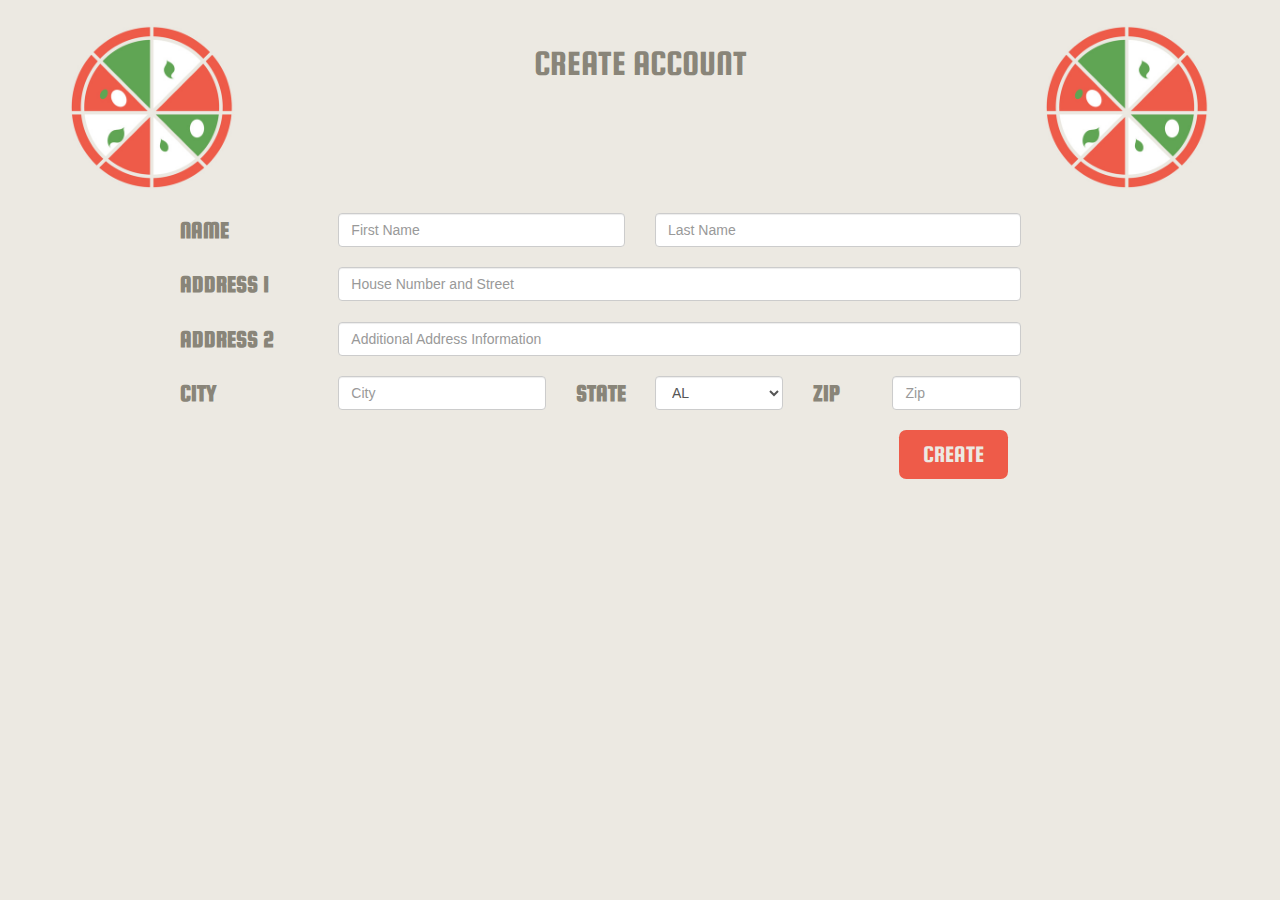
<file: app/views/App/create_account.html>
<!DOCTYPE html>
<html>
  <head>
    <link rel="icon" href="/public/images/pizza-32.png" type="image/png">
    <link rel="stylesheet" href="/public/css/app.css">
    <link rel="stylesheet" href="/public/css/order.css">
    <title>Italian Ristorante</title>
  </head>
  <body class="container">
    <div class="row">
      <div class="col-sm-2">
        <img src="/public/images/pizza.png" alt="" class="img-responsive">
      </div>
      <div class="col-sm-8 text-center">
        <h1>Create Account</h1>
      </div>
      <div class="col-sm-2">
        <img src="/public/images/pizza.png" alt="" class="img-responsive">
      </div>
    </div>
    <form class="form-horizontal col-sm-10 col-sm-offset-1" action="" method="post">
      <div class="form-group">
        <label for="firstName" class="col-sm-2">Name</label>
        <div class="col-sm-4">
          <input id="firstName" name="firstName"
            type="text" class="form-control" placeholder="First Name">
        </div>
        <div class="col-sm-5">
          <input id="lastName" name="lastName"
            type="text" class="form-control" placeholder="Last Name">
        </div>
      </div>
      <div class="form-group">
        <label for="address1" class="col-sm-2">Address 1</label>
        <div class="col-sm-9">
          <input id="address1" name="address1"
            type="text" class="form-control" placeholder="House Number and Street">
        </div>
      </div>
      <div class="form-group">
        <label for="address2" class="col-sm-2">Address 2</label>
        <div class="col-sm-9">
          <input id="address1" name="address2"
            type="text" class="form-control" placeholder="Additional Address Information">
        </div>
      </div>
      <div class="form-group">
        <label for="city" class="col-sm-2">City</label>
        <div class="col-sm-3">
          <input id="city" name="city"
            type="text" class="form-control" placeholder="City">
        </div>
        <label for="state" class="col-sm-1">State</label>
        <div class="col-sm-2">
          <select name="state" id="state" class="form-control">
            <option value="AL">AL</option>
            <option value="AK">AK</option>
            <option value="AZ">AZ</option>
            <option value="AR">AR</option>
            <option value="CA">CA</option>
            <option value="CO">CO</option>
            <option value="CT">CT</option>
            <option value="DE">DE</option>
          </select>
        </div>
        <label for="zip" class="col-sm-1">Zip</label>
        <div class="col-sm-2">
          <input id="zip" name="zip"
            type="text" class="form-control" placeholder="Zip">
        </div>
      </div>
      <div class="text-right col-sm-11">
        <button type="submit">Create</button>
      </div>
    </form>
  </body>
  </html>
</file>
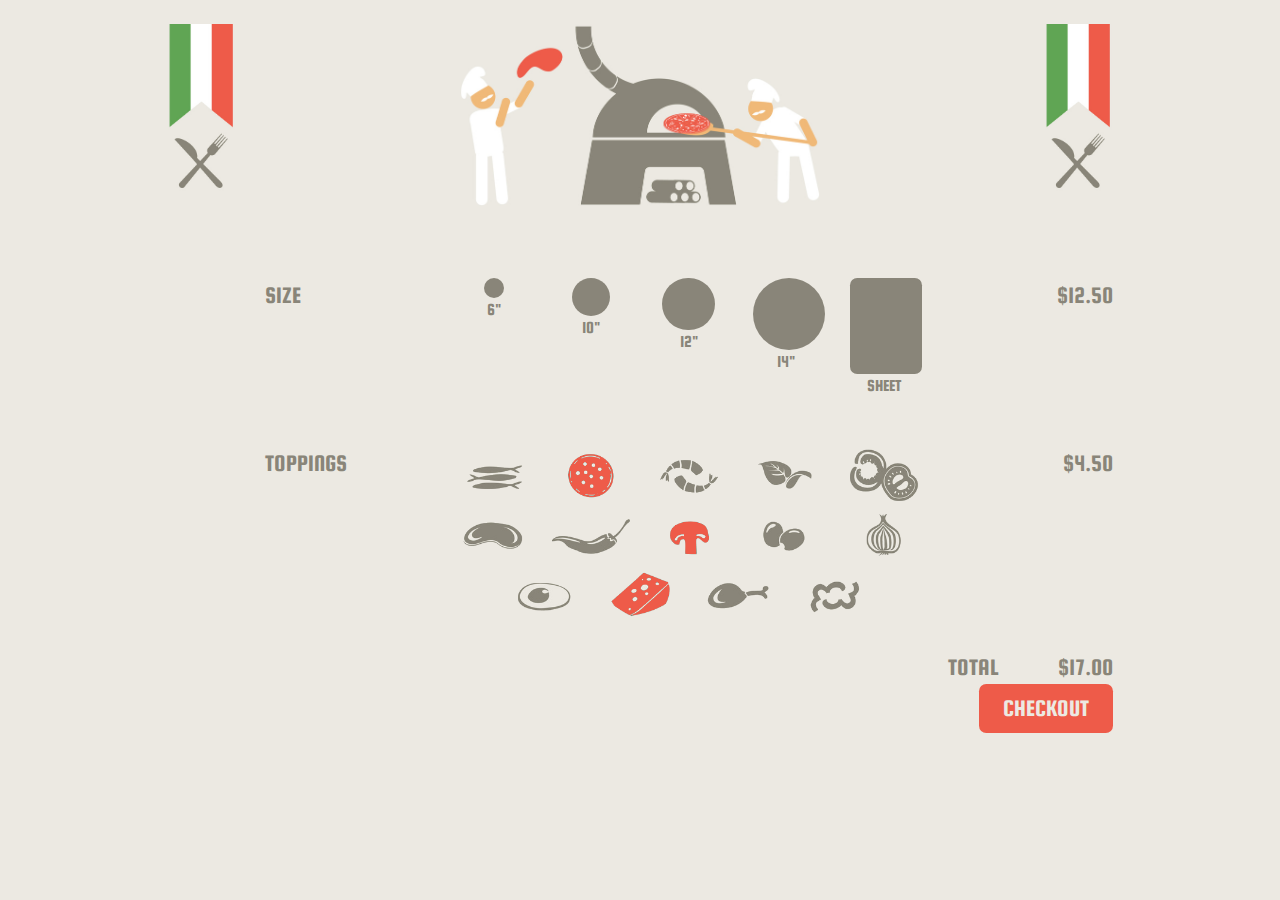
<file: app/views/App/order.html>
<!DOCTYPE html>
<html>
  <head>
    <link rel="icon" href="/public/images/pizza-32.png" type="image/png">
    <link rel="stylesheet" href="/public/css/app.css">
    <link rel="stylesheet" href="/public/css/order.css">
    <title>Italian Ristorante</title>
  </head>
  <body class="container">
    <div class="row">
      <div class="col-sm-1 col-sm-offset-1">
        <img src="/public/images/banner_vertical.png" alt="" class="img-responsive">
      </div>
      <div class="col-sm-4 col-sm-offset-2">
        <img src="/public/images/oven.png" alt="" class="img-responsive">
      </div>
      <div class="col-sm-1 col-sm-offset-2">
        <img src="/public/images/banner_vertical.png" alt="" class="img-responsive">
      </div>
    </div>
    <div class="row pizza-size">
      <div class="col-sm-2 col-sm-offset-2">
        <span>Size</span>
      </div>
      <div class="col-sm-1">
        <div class="size small" data-price="6">&nbsp;</div>
        <div class="text-small text-center">6"</div>
      </div>
      <div class="col-sm-1">
        <div class="size medium" data-price="8">&nbsp;</div>
        <div class="text-small text-center">10"</div>
      </div>
      <div class="col-sm-1">
        <div class="size large" data-price="10">&nbsp;</div>
        <div class="text-small text-center">12"</div>
      </div>
      <div class="col-sm-1">
        <div class="size x-large" data-price="12.5">&nbsp;</div>
        <div class="text-small text-center">14"</div>
      </div>
      <div class="col-sm-1" data-price="15">
        <div class="size sheet">&nbsp;</div>
        <div class="text-small text-center">Sheet</div>
      </div>
      <div class="col-sm-1 col-sm-offset-1 text-right">
        <span id="sizePrice">$12.50</span>
      </div>
    </div>
    <div class="row toppings">
      <div class="col-sm-2 col-sm-offset-2">
        <span>Toppings</span>
      </div>
      <div class="col-sm-6">
        <div class="row">
          <div class="col-sm-2" data-topping="anchovie">&nbsp;</div>
          <div class="col-sm-2 selected" data-topping="pepperoni">&nbsp;</div>
          <div class="col-sm-2" data-topping="shrimp">&nbsp;</div>
          <div class="col-sm-2" data-topping="spinach">&nbsp;</div>
          <div class="col-sm-2" data-topping="tomato">&nbsp;</div>
        </div>
        <div class="row">
          <div class="col-sm-2" data-topping="ham">&nbsp;</div>
          <div class="col-sm-2" data-topping="jalapeno">&nbsp;</div>
          <div class="col-sm-2 selected" data-topping="mushroom">&nbsp;</div>
          <div class="col-sm-2" data-topping="olive">&nbsp;</div>
          <div class="col-sm-2" data-topping="onion">&nbsp;</div>
        </div>
        <div class="row">
          <div class="col-sm-2 col-sm-offset-1" data-topping="avocado">&nbsp;</div>
          <div class="col-sm-2 selected" data-topping="cheese">&nbsp;</div>
          <div class="col-sm-2" data-topping="chicken">&nbsp;</div>
          <div class="col-sm-2" data-topping="green_pepper">&nbsp;</div>
        </div>
      </div>
      <div class="col-sm-1 text-right">
        <span id="toppingPrice">$4.50</span>
      </div>
    </div>

    <div class="row total">
      <div class="col-sm-1 col-sm-offset-9">
        <span>Total</span>
      </div>
      <div class="col-sm-1 text-right">
        <span id="totalPrice">$17.00</span>
      </div>
    </div>
    <div class="row">
      <div class="col-sm-11 text-right">
        <button id="submit">Checkout</button>
      </div>
    </div>
  </body>
</html>
</file>
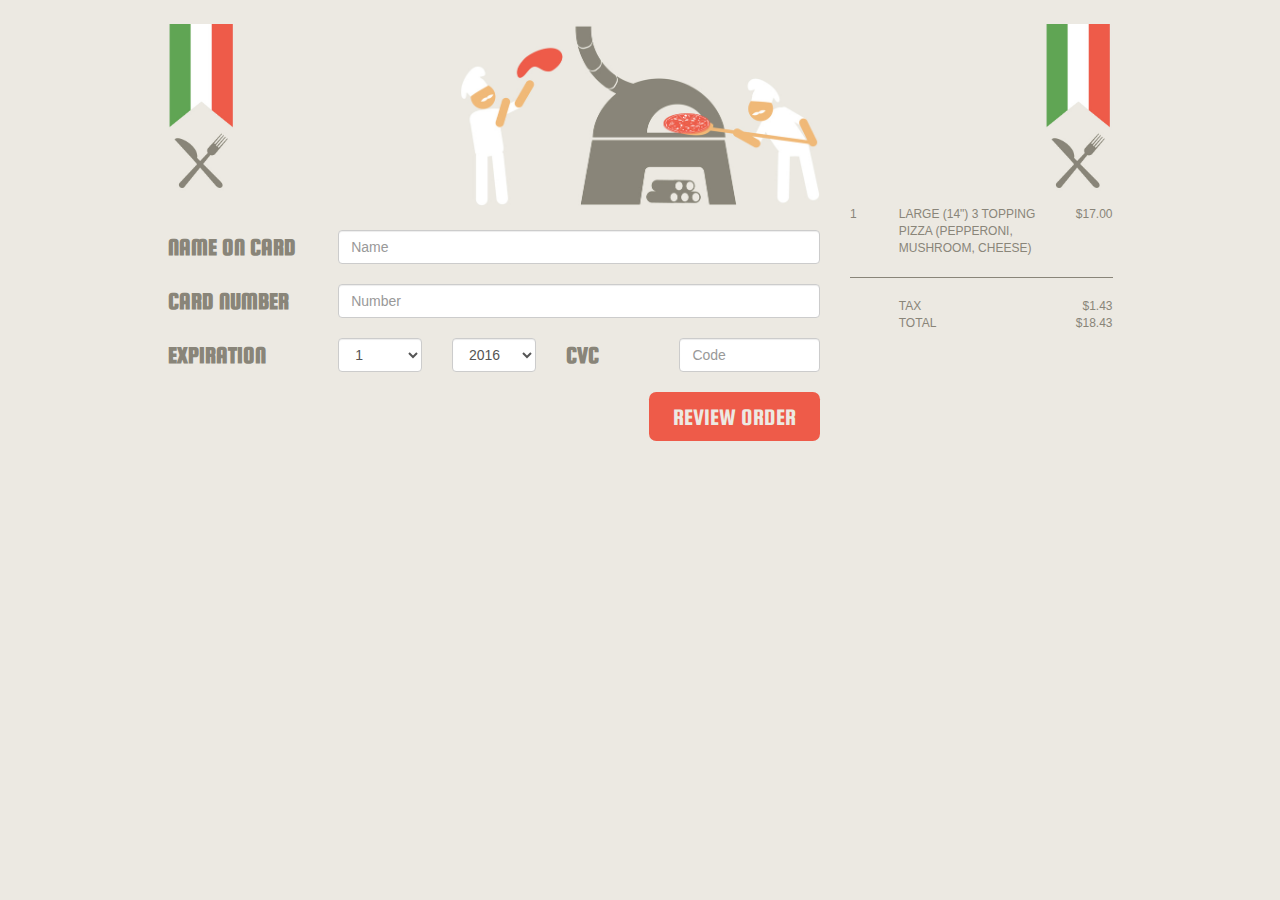
<file: app/views/App/payment.html>
<!DOCTYPE html>
<html>
  <head>
    <link rel="icon" href="/public/images/pizza-32.png" type="image/png">
    <link rel="stylesheet" href="/public/css/app.css">
	<link rel="stylesheet" href="/public/css/payment.css">
    <title>Italian Ristorante</title>
  </head>
  <body class="container">
    <div class="row">
      <div class="col-sm-1 col-sm-offset-1">
        <img src="/public/images/banner_vertical.png" alt="" class="img-responsive">
      </div>
      <div class="col-sm-4 col-sm-offset-2">
        <img src="/public/images/oven.png" alt="" class="img-responsive">
      </div>
      <div class="col-sm-1 col-sm-offset-2">
        <img src="/public/images/banner_vertical.png" alt="" class="img-responsive">
      </div>
    </div>
  	<div class="row">
  		<div class="col-sm-7 col-sm-offset-1">
  			<form class="form-horizontal" action="" method="post">
  				<div class="form-group">
  					<label for="nameOnCard" class="col-sm-3">Name on Card</label>
  					<div class="col-sm-9">
  						<input type="text" class="form-control" id="nameOnCard" name="nameOnCard" placeholder="Name">
  					</div>
  				</div>
  				<div class="form-group">
  					<label for="cardNumber" class="col-sm-3">Card Number</label>
  					<div class="col-sm-9">
  						<input type="text" class="form-control" id="cardNumber" name="cardNumber" placeholder="Number">
  					</div>
  				</div>
  				<div class="form-group">
  					<label for="month" class="col-sm-3">Expiration</label>
  					<div class="col-sm-2">
  						<select name="month" id="month" class="form-control">
  							<option value="1">1</option>
  							<option value="2">2</option>
  							<option value="3">3</option>
  							<option value="4">4</option>
  							<option value="5">5</option>
  							<option value="6">6</option>
  							<option value="7">7</option>
  							<option value="8">8</option>
  							<option value="9">9</option>
  							<option value="10">10</option>
  							<option value="11">11</option>
  							<option value="12">12</option>
  						</select>
  					</div>
  					<div class="col-sm-2">
  						<select name="year" id="year" class="form-control">
  							<option value="2016">2016</option>
  							<option value="2017">2017</option>
  							<option value="2018">2018</option>
  							<option value="2019">2019</option>
  						</select>
  					</div>
            <label for="securityCode" class="col-sm-2">CVC</label>
  					<div class="col-sm-3">
  						<input type="text" class="form-control" id="securityCode" name="securityCode" placeholder="Code">
  					</div>
  				</div>
  				<div class="text-right">
  					<button type="submit">Review Order</button>
  				</div>
  			</form>
  		</div>
  		<div class="col-sm-3 order-summary">
  			<div class="row">
  				<div class="col-sm-2">1</div>
  				<div class="col-sm-7">
  					Large (14") 3 Topping Pizza (Pepperoni, Mushroom, Cheese)
  				</div>
  				<div class="col-sm-3 text-right">
  					$17.00
  				</div>
  			</div>
  			<hr>
  			<div class="row">
  				<div class="col-sm-7 col-sm-offset-2">
  					Tax
  				</div>
  				<div class="col-sm-3 text-right">
  					$1.43
  				</div>
  			</div>
  			<div class="row">
  				<div class="col-sm-7 col-sm-offset-2">
  					Total
  				</div>
  				<div class="col-sm-3 text-right">
  					$18.43
  				</div>
  			</div>
  		</div>
  	</div>
  </body>
</html>
</file>
<file: public/css/order.css>
.pizza-size {
  margin-top: 3em;
}

.pizza-size .size {
  background-color: #898579;
  border-radius: 100%;
  margin: 0 auto;
}

.pizza-size .size:hover,
.pizza-size .size.selected {
  background-color: #ee5b49;
  pointer: cursor;
}

.pizza-size .small {
  width: 1em;
  height: 1em;
}

.pizza-size .medium {
  width: 1.6em;
  height: 1.6em;
}

.pizza-size .large {
  width: 2.2em;
  height: 2.2em;
}

.pizza-size .x-large {
  width: 3em;
  height: 3em;
}

.pizza-size .sheet {
  width: 3em;
  height: 4em;
  border-radius: 0.3em;
}

.toppings {
  margin-top: 2em;
}

.toppings div[data-topping] {
  background-size: contain;
  background-repeat:no-repeat;
  background-origin: 50%;
  background-position: 50%;
  height: 2.5em;
}

.total {
  margin-top: 1em;
}

button {
  backgrou
}

[data-topping=anchovie] {
  background-image: url(../images/toppings/anchovie.png);
}

[data-topping=anchovie].selected,
[data-topping=anchovie]:hover {
  background-image: url(../images/toppings/anchovie_hi.png);
}

[data-topping=pepperoni] {
  background-image: url(../images/toppings/pepperoni.png);
}

[data-topping=pepperoni].selected,
[data-topping=pepperoni]:hover {
  background-image: url(../images/toppings/pepperoni_hi.png);
}

[data-topping=shrimp] {
  background-image: url(../images/toppings/shrimp.png);
}

[data-topping=shrimp].selected,
[data-topping=shrimp]:hover {
  background-image: url(../images/toppings/shrimp_hi.png);
}

[data-topping=spinach] {
  background-image: url(../images/toppings/spinach.png);
}

[data-topping=spinach].selected,
[data-topping=spinach]:hover {
  background-image: url(../images/toppings/spinach_hi.png);
}

[data-topping=tomato] {
  background-image: url(../images/toppings/tomato.png);
}

[data-topping=tomato].selected,
[data-topping=tomato]:hover {
  background-image: url(../images/toppings/tomato_hi.png);
}

[data-topping=ham] {
  background-image: url(../images/toppings/ham.png);
}

[data-topping=ham].selected,
[data-topping=ham]:hover {
  background-image: url(../images/toppings/ham_hi.png);
}

[data-topping=jalapeno] {
  background-image: url(../images/toppings/jalapeno.png);
}

[data-topping=jalapeno].selected,
[data-topping=jalapeno]:hover {
  background-image: url(../images/toppings/jalapeno_hi.png);
}

[data-topping=mushroom] {
  background-image: url(../images/toppings/mushroom.png);
}

[data-topping=mushroom].selected,
[data-topping=mushroom]:hover {
  background-image: url(../images/toppings/mushroom_hi.png);
}

[data-topping=olive] {
  background-image: url(../images/toppings/olive.png);
}

[data-topping=olive].selected,
[data-topping=olive]:hover {
  background-image: url(../images/toppings/olive_hi.png);
}

[data-topping=onion] {
  background-image: url(../images/toppings/onion.png);
}

[data-topping=onion].selected,
[data-topping=onion]:hover {
  background-image: url(../images/toppings/onion_hi.png);
}

[data-topping=avocado] {
  background-image: url(../images/toppings/avocado.png);
}

[data-topping=avocado].selected,
[data-topping=avocado]:hover {
  background-image: url(../images/toppings/avocado_hi.png);
}

[data-topping=cheese] {
  background-image: url(../images/toppings/cheese.png);
}

[data-topping=cheese].selected,
[data-topping=cheese]:hover {
  background-image: url(../images/toppings/cheese_hi.png);
}

[data-topping=chicken] {
  background-image: url(../images/toppings/chicken.png);
}

[data-topping=chicken].selected,
[data-topping=chicken]:hover {
  background-image: url(../images/toppings/chicken_hi.png);
}

[data-topping=green_pepper] {
  background-image: url(../images/toppings/green_pepper.png);
}

[data-topping=green_pepper].selected,
[data-topping=green_pepper]:hover {
  background-image: url(../images/toppings/green_pepper_hi.png);
}
</file>
<file: public/css/payment.css>
.order-summary {
	font-family: sans-serif;
	font-size: 0.5rem;
}
</file>
<file: public/css/app.css>
@import url(https://maxcdn.bootstrapcdn.com/bootstrap/3.3.6/css/bootstrap.min.css);
@import url(https://fonts.googleapis.com/css?family=Squada+One);

html,
body {
  margin: 0;
  padding: 0;
  background-color: #ece9e2;
  font-family: 'Squada One', cursive;
  font-size: 24px;
}

input, select {
	font-family: sans-serif;
}

body {
  padding-top: 1em;
}

hr {
	border-color: #898579;
}

form {
	margin-top: 1em;
}

a,
span,
div,
h2 {
  text-transform: uppercase;
  color: #898579;
}

a:hover {
  color: #ee5b49;
}

.actions {
  margin-top: 2em;
}

.actions img {
  height: 165px;
}

.text-small {
  font-size: 0.7rem;
}

button {
  background-color: #ee5b49;
  color: #ece9e2;
  text-transform: uppercase;
  border: none;
  padding: 0.3em 1em;
  border-radius: 0.3em;
}
</file>
